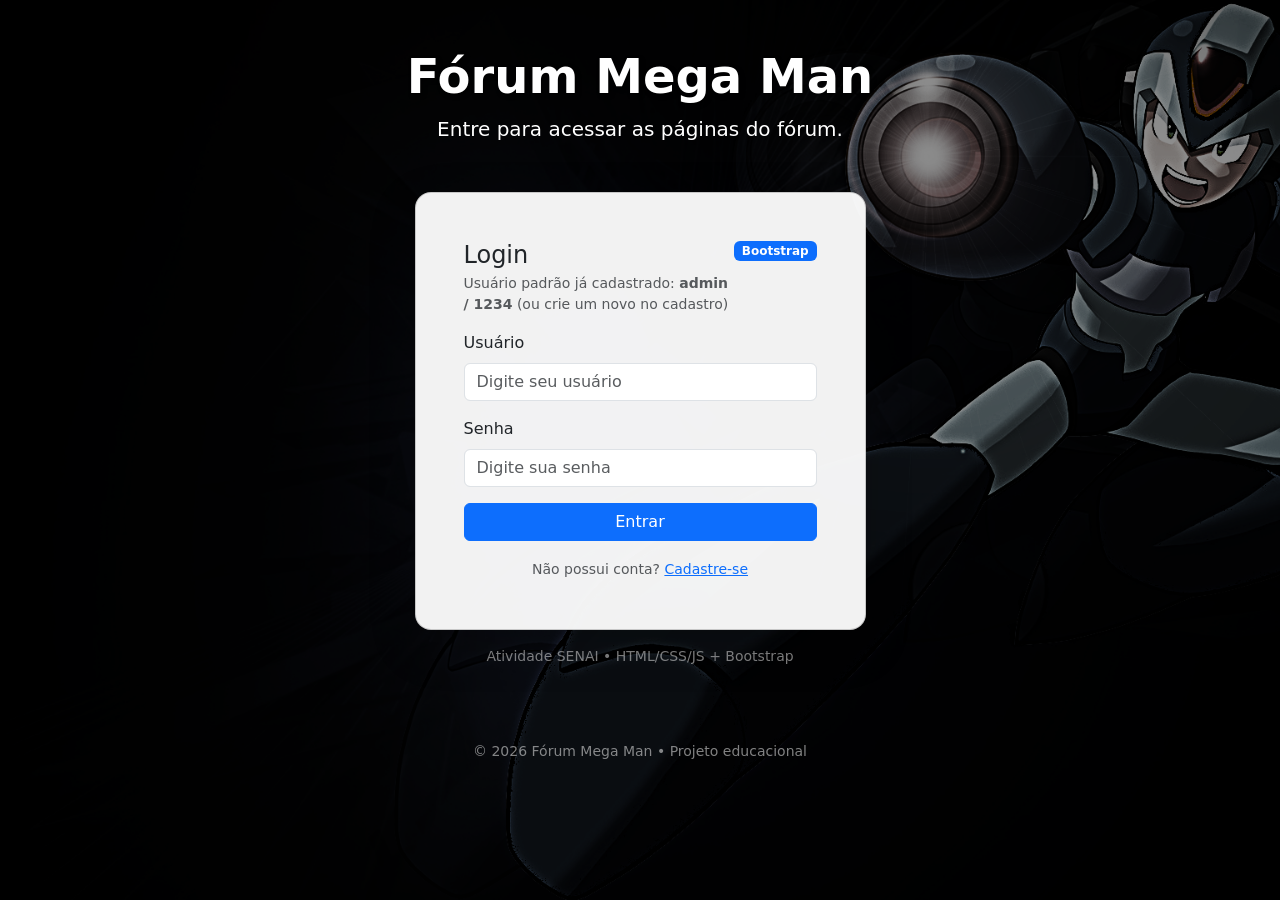
<file: index.html>
<!DOCTYPE html>
<html lang="pt-BR">

<head>
    <meta charset="UTF-8" />
    <meta name="viewport" content="width=device-width, initial-scale=1.0" />
    <title>Login • Fórum Mega Man</title>
    <link rel="icon" href="assets/favicon/favicon.ico" type="image/x-icon" />
    <link href="https://cdn.jsdelivr.net/npm/bootstrap@5.3.8/dist/css/bootstrap.min.css" rel="stylesheet"
        integrity="sha384-sRIl4kxILFvY47J16cr9ZwB07vP4J8+LH7qKQnuqkuIAvNWLzeN8tE5YBujZqJLB" crossorigin="anonymous" />
    <link rel="stylesheet" href="assets/style.css" />
</head>

<body>
    <div class="page-scrim">
        <header class="container py-5 text-center text-white">
            <h1 class="display-5 fw-bold mb-2 text-shadow">Fórum Mega Man</h1>
            <p class="lead mb-0">Entre para acessar as páginas do fórum.</p>
        </header>

        <main class="container pb-5">
            <div class="row justify-content-center">
                <div class="col-12 col-md-8 col-lg-5">
                    <div class="card shadow-lg rounded-4 bg-card-custom">
                        <div class="card-body p-4 p-md-5">
                            <div class="d-flex justify-content-between align-items-start mb-3">
                                <div>
                                    <h2 class="h4 mb-1">Login</h2>
                                    <p class="text-muted small mb-0">
                                        Usuário padrão já cadastrado:
                                        <span class="fw-semibold">admin / 1234</span>
                                        (ou crie um novo no cadastro)
                                    </p>
                                </div>
                                <span class="badge text-bg-primary">Bootstrap</span>
                            </div>

                            <div id="mensagemLogin" class="alert d-none" role="alert"></div>
                            <div id="mensagemCadastro" class="alert d-none" role="alert"></div>

                            <div id="loginView">
                                <form id="Login" novalidate>
                                    <div class="mb-3">
                                        <label class="form-label" for="usuario">Usuário</label>
                                        <input class="form-control" type="text" id="usuario" placeholder="Digite seu usuário"
                                            autocomplete="username" />
                                    </div>

                                    <div class="mb-3">
                                        <label class="form-label" for="senha">Senha</label>
                                        <input class="form-control" type="password" id="senha" placeholder="Digite sua senha"
                                            autocomplete="current-password" />
                                    </div>

                                    <button class="btn btn-primary w-100" type="submit">Entrar</button>

                                    <div class="text-center mt-3">
                                        <small class="text-muted">
                                            Não possui conta?
                                            <a href="#" id="linkIrCadastro">Cadastre-se</a>
                                        </small>
                                    </div>
                                </form>
                            </div>

                            <div id="signupView" class="d-none">
                                <form id="Cadastro" novalidate>
                                    <div class="mb-3">
                                        <label class="form-label" for="cadUsuario">Usuário</label>
                                        <input class="form-control" type="text" id="cadUsuario" placeholder="Crie um usuário"
                                            autocomplete="username" />
                                    </div>

                                    <div class="mb-3">
                                        <label class="form-label" for="cadSenha">Senha</label>
                                        <input class="form-control" type="password" id="cadSenha" placeholder="Crie uma senha"
                                            autocomplete="new-password" />
                                    </div>

                                    <div class="mb-3">
                                        <label class="form-label" for="cadConfirmarSenha">Confirmar senha</label>
                                        <input class="form-control" type="password" id="cadConfirmarSenha"
                                            placeholder="Repita a senha" autocomplete="new-password" />
                                    </div>

                                    <button class="btn btn-success w-100" type="submit">Cadastrar</button>

                                    <div class="text-center mt-3">
                                        <small class="text-muted">
                                            Já possui conta?
                                            <a href="#" id="linkIrLogin">Entrar</a>
                                        </small>
                                    </div>
                                </form>
                            </div>
                        </div>
                    </div>

                    <p class="text-center text-white-50 small mt-3 mb-0">
                        Atividade SENAI • HTML/CSS/JS + Bootstrap
                    </p>
                </div>
            </div>
        </main>

        <footer class="text-center py-4 text-white-50">
            <small>&copy; 2026 Fórum Mega Man • Projeto educacional</small>
        </footer>
    </div>

    <script src="https://cdn.jsdelivr.net/npm/bootstrap@5.3.8/dist/js/bootstrap.bundle.min.js"
        integrity="sha384-+mNKM1zDJcZ6A6yVs3zLaZ9uKg9yG9O2IRc1AIV5U4G8cFU28qFtX3U5dVdG3oGkcbe1cKh2fEV8x6w6"
        crossorigin="anonymous"></script>
    <script src="scripts/script.js"></script>
</body>

</html>
</file>
<file: assets/style.css>
body {
    background-image: url('images/background.png');
    background-size: cover;
    background-position: center;
    background-attachment: fixed;
    background-repeat: no-repeat;
    min-height: 100vh;
}

.page-scrim {
    background: rgba(0, 0, 0, 0.45);
    min-height: 100vh;
}

.bg-custom {
    background-color: rgba(33, 37, 41, 0.95) !important;
}

.bg-card-custom {
    background-color: rgba(255, 255, 255, 0.95) !important;
}

.btn-danger {
    background-color: #8B0000;
    border-color: #8B0000;
}

.btn-danger:hover {
    background-color: #660000;
    border-color: #660000;
}

.navbar-custom {
    background-color: rgba(33, 37, 41, 0.95) !important;
}

.text-shadow {
    text-shadow: 2px 2px 4px rgba(0, 0, 0, 0.8);
}

.card-hover:hover {
    transform: scale(1.02);
    transition: transform 0.3s ease;
    box-shadow: 0 8px 16px rgba(0, 0, 0, 0.3);
}
</file>
